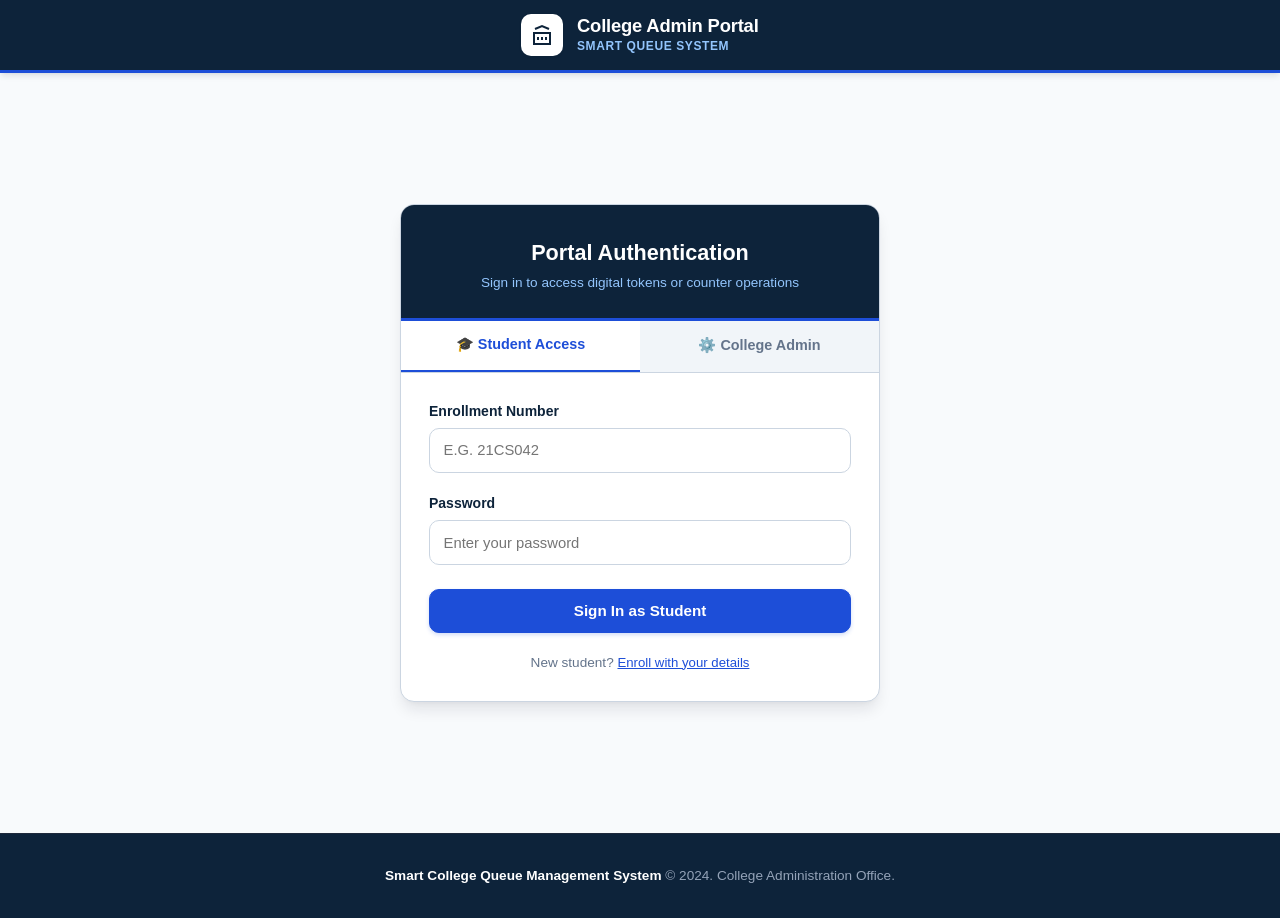
<file: Smart_College_Queue/index.html>
<!DOCTYPE html>
<html lang="en">
<head>
    <meta charset="UTF-8">
    <meta name="viewport" content="width=device-width, initial-scale=1.0">
    <title>Smart College Queue Management System — Student Portal</title>
    <meta name="description" content="College Administrative Queue Portal: Digital tokens, live queue tracking, estimated wait times, and online document verification.">
    <link rel="stylesheet" href="css/style.css">
    <link rel="stylesheet" href="css/responsive.css">
</head>
<body>

    <!-- 1. Header & Navigation -->
    <header class="portal-header">
        <div class="container nav-wrapper">
            <!-- Brand / Logo -->
            <div class="brand-section">
                <div class="brand-logo-icon" aria-label="College Logo">
                    <svg width="24" height="24" viewBox="0 0 24 24" fill="none" stroke="currentColor" stroke-width="2">
                        <path d="M3 21h18M3 10h18M5 6l7-3 7 3M4 10v11M20 10v11M8 14v3M12 14v3M16 14v3"/>
                    </svg>
                </div>
                <div class="brand-text-block">
                    <span class="brand-title">College Admin Portal</span>
                    <span class="brand-subtitle">Smart Queue System</span>
                </div>
            </div>

            <!-- Mobile Nav Toggle -->
            <button class="mobile-nav-toggle" id="mobileNavToggle" aria-label="Toggle Navigation Menu">
                <svg width="24" height="24" viewBox="0 0 24 24" fill="none" stroke="currentColor" stroke-width="2">
                    <line x1="3" y1="12" x2="21" y2="12"></line>
                    <line x1="3" y1="6" x2="21" y2="6"></line>
                    <line x1="3" y1="18" x2="21" y2="18"></line>
                </svg>
            </button>

            <!-- Navigation Links -->
            <nav class="main-nav" id="mainNav">
                <ul class="nav-links">
                    <li><a href="index.html" class="nav-link active">Home</a></li>
                    <li><a href="services.html" class="nav-link">Services</a></li>
                    <li><a href="queue.html" class="nav-link">Live Queue</a></li>
                    <li><a href="documents.html" class="nav-link">Documents</a></li>
                    <li><a href="my-tokens.html" class="nav-link">My Tokens</a></li>
                    <li>
                        <a href="notifications.html" class="nav-link">
                            Notifications
                            <span class="nav-badge-pill unread-count-badge" style="display: none;">0</span>
                        </a>
                    </li>
                </ul>

                <!-- Mobile Profile Link (Visible on small screens) -->
                <a href="profile.html" class="student-chip mobile-student-chip" style="display: none;">
                    <span class="student-avatar display-student-avatar">NP</span>
                    <div class="student-meta">
                        <span class="student-name display-student-name">Namasvi Patel</span>
                        <span class="student-id display-student-id">SCQ-2024-8842</span>
                    </div>
                </a>
            </nav>

            <!-- Desktop Student Profile Chip -->
            <div class="user-menu-wrapper">
                <a href="profile.html" class="student-chip" title="View Student Profile">
                    <span class="student-avatar display-student-avatar">NP</span>
                    <div class="student-meta">
                        <span class="student-name display-student-name">Namasvi Patel</span>
                        <span class="student-id display-student-id">21CS042</span>
                    </div>
                </a>
                <button class="btn btn-secondary btn-sm" data-action-logout style="background: rgba(239, 68, 68, 0.2); color: #fca5a5; border-color: rgba(239, 68, 68, 0.4); font-size: 0.8rem; padding: 0.35rem 0.65rem;" title="Sign Out">
                    Sign Out
                </button>
            </div>
        </div>
    </header>

    <!-- 2. Main Content Area -->
    <main class="main-content">
        <div class="container">

            <!-- Welcome Section (Light Blue Banner matching design sketch) -->
            <section class="welcome-banner" aria-labelledby="welcomeHeading">
                <div class="welcome-content">
                    <h1 class="welcome-title" id="welcomeHeading">Welcome, <span class="display-student-name">Namasvi</span>!</h1>
                    <p class="welcome-subtitle">
                        Avoid standing in long administrative lines. Select an administrative service below to generate your digital queue token, track wait times in real time, or submit documents for digital verification.
                    </p>
                </div>
                <div class="welcome-action">
                    <button class="btn btn-primary btn-lg" data-open-token-modal id="btnGenerateTokenHero">
                        <svg width="20" height="20" viewBox="0 0 24 24" fill="none" stroke="currentColor" stroke-width="2">
                            <rect x="3" y="4" width="18" height="18" rx="2" ry="2"></rect>
                            <line x1="16" y1="2" x2="16" y2="6"></line>
                            <line x1="8" y1="2" x2="8" y2="6"></line>
                            <line x1="3" y1="10" x2="21" y2="10"></line>
                        </svg>
                        Generate Digital Token
                    </button>
                </div>
            </section>

            <!-- Active Token Alert Banner (Visible if student currently has active token) -->
            <section id="dashboardActiveTokenBanner" class="active-token-banner" style="display: none;">
                <div class="active-token-info">
                    <div class="token-circle-badge">
                        <span class="token-circle-label">Token</span>
                        <span class="token-circle-num" id="dashTokenNum">#27</span>
                    </div>
                    <div class="active-token-details">
                        <div style="display: flex; align-items: center; gap: 0.5rem; margin-bottom: 0.25rem;">
                            <span class="status-pill status-waiting" id="dashTokenStatusPill">● Waiting</span>
                            <span style="font-size: 0.8rem; color: #64748b;" id="dashTokenServiceLocation">Admin Block G-08</span>
                        </div>
                        <h3 id="dashTokenServiceName">Document Verification Queue</h3>
                        <div class="active-token-stats">
                            <span>Serving: <strong id="dashServingNum">#21</strong></span>
                            <span>People Ahead: <strong id="dashPeopleAhead">6</strong></span>
                            <span>Est. Wait: <strong id="dashWaitTime">~24 mins</strong></span>
                        </div>
                    </div>
                </div>
                <div class="active-token-actions" style="display: flex; gap: 0.5rem;">
                    <a href="queue.html" class="btn btn-primary">
                        <svg width="18" height="18" viewBox="0 0 24 24" fill="none" stroke="currentColor" stroke-width="2">
                            <circle cx="12" cy="12" r="10"></circle>
                            <polyline points="12 6 12 12 16 14"></polyline>
                        </svg>
                        Track Live Queue
                    </a>
                </div>
            </section>

            <!-- Section Title -->
            <div class="section-header-row">
                <div>
                    <h2 class="section-title">
                        <svg width="22" height="22" viewBox="0 0 24 24" fill="none" stroke="currentColor" stroke-width="2">
                            <rect x="2" y="7" width="20" height="14" rx="2" ry="2"></rect>
                            <path d="M16 21V5a2 2 0 0 0-2-2h-4a2 2 0 0 0-2 2v16"></path>
                        </svg>
                        Administrative Services
                    </h2>
                    <p class="section-subtitle">Select a service counter to view live queue conditions or request a token</p>
                </div>
                <a href="services.html" class="btn btn-secondary btn-sm">View All Services Details →</a>
            </div>

            <!-- 4 Service Cards Grid (Matching the attached concept sketch) -->
            <div class="services-grid" id="servicesGridContainer">
                
                <!-- 1. Fees Card -->
                <div class="service-card" data-service-id="fees">
                    <div class="service-card-top">
                        <div class="service-icon-box">
                            <svg width="26" height="26" viewBox="0 0 24 24" fill="none" stroke="currentColor" stroke-width="2">
                                <rect x="1" y="4" width="22" height="16" rx="2" ry="2"></rect>
                                <line x1="1" y1="10" x2="23" y2="10"></line>
                            </svg>
                        </div>
                        <h3 class="service-card-title">Fees</h3>
                        <p class="service-card-desc">Pay fees and view receipts.</p>
                        <div class="service-meta-info">
                            <span>Counter 1 & 2</span>
                            <span id="feesQueueCount">Serving: #F-21</span>
                        </div>
                    </div>
                    <div class="service-card-action">
                        <button class="btn btn-primary btn-block btn-sm" data-open-token-modal data-service-id="fees">
                            Get Token
                        </button>
                    </div>
                </div>

                <!-- 2. Exam Card -->
                <div class="service-card" data-service-id="exam">
                    <div class="service-card-top">
                        <div class="service-icon-box">
                            <svg width="26" height="26" viewBox="0 0 24 24" fill="none" stroke="currentColor" stroke-width="2">
                                <path d="M4 19.5A2.5 2.5 0 0 1 6.5 17H20"></path>
                                <path d="M6.5 2H20v20H6.5A2.5 2.5 0 0 1 4 19.5v-15A2.5 2.5 0 0 1 6.5 2z"></path>
                            </svg>
                        </div>
                        <h3 class="service-card-title">Exam</h3>
                        <p class="service-card-desc">Hall tickets, results, and exam-related requests.</p>
                        <div class="service-meta-info">
                            <span>Counter 3</span>
                            <span id="examQueueCount">Serving: #E-14</span>
                        </div>
                    </div>
                    <div class="service-card-action">
                        <button class="btn btn-primary btn-block btn-sm" data-open-token-modal data-service-id="exam">
                            Get Token
                        </button>
                    </div>
                </div>

                <!-- 3. Documents Card -->
                <div class="service-card" data-service-id="documents">
                    <!-- Active badge indicator -->
                    <span class="active-token-badge" id="docActiveBadge" style="display: none;">
                        <span>●</span> Active Token
                    </span>
                    <div class="service-card-top">
                        <div class="service-icon-box">
                            <svg width="26" height="26" viewBox="0 0 24 24" fill="none" stroke="currentColor" stroke-width="2">
                                <path d="M14 2H6a2 2 0 0 0-2 2v16a2 2 0 0 0 2 2h12a2 2 0 0 0 2-2V8z"></path>
                                <polyline points="14 2 14 8 20 8"></polyline>
                                <path d="M9 15l2 2 4-4"></path>
                            </svg>
                        </div>
                        <h3 class="service-card-title">Documents</h3>
                        <p class="service-card-desc">Certificates, transcripts, bonafide certificates, and other documents.</p>
                        <div class="service-meta-info">
                            <span>Counter 4 & 5</span>
                            <span id="docQueueCount">Serving: #D-21</span>
                        </div>
                    </div>
                    <div class="service-card-action" style="display: flex; gap: 0.4rem;">
                        <button class="btn btn-primary btn-sm" style="flex: 1;" data-open-token-modal data-service-id="documents">
                            Get Token
                        </button>
                        <a href="documents.html" class="btn btn-secondary btn-sm" title="Upload and verify documents">
                            Verify
                        </a>
                    </div>
                </div>

                <!-- 4. Scholarship Card -->
                <div class="service-card" data-service-id="scholarship">
                    <div class="service-card-top">
                        <div class="service-icon-box">
                            <svg width="26" height="26" viewBox="0 0 24 24" fill="none" stroke="currentColor" stroke-width="2">
                                <circle cx="12" cy="8" r="7"></circle>
                                <polyline points="8.21 13.89 7 23 12 20 17 23 15.79 13.88"></polyline>
                            </svg>
                        </div>
                        <h3 class="service-card-title">Scholarship</h3>
                        <p class="service-card-desc">Scholarship applications and status tracking.</p>
                        <div class="service-meta-info">
                            <span>Counter 6</span>
                            <span id="scholarshipQueueCount">Serving: #S-08</span>
                        </div>
                    </div>
                    <div class="service-card-action">
                        <button class="btn btn-primary btn-block btn-sm" data-open-token-modal data-service-id="scholarship">
                            Get Token
                        </button>
                    </div>
                </div>

            </div>

            <!-- Quick Access Document Checklist Banner -->
            <div style="background-color: #ffffff; border: 1px solid #cbd5e1; border-radius: 12px; padding: 1.5rem; display: flex; align-items: center; justify-content: space-between; flex-wrap: wrap; gap: 1.25rem;">
                <div style="display: flex; align-items: center; gap: 1rem;">
                    <div style="width: 44px; height: 44px; border-radius: 8px; background-color: #eff6ff; color: #1d4ed8; display: flex; align-items: center; justify-content: center;">
                        <svg width="24" height="24" viewBox="0 0 24 24" fill="none" stroke="currentColor" stroke-width="2">
                            <path d="M9 11l3 3L22 4"></path>
                            <path d="M21 12v7a2 2 0 0 1-2 2H5a2 2 0 0 1-2-2V5a2 2 0 0 1 2-2h11"></path>
                        </svg>
                    </div>
                    <div>
                        <h4 style="font-size: 1.05rem; font-weight: 700; color: #0d233a; margin-bottom: 0.2rem;">Document Verification Workflow</h4>
                        <p style="font-size: 0.85rem; color: #64748b;">Submit required certificates, track review statuses, and re-upload rejected files before visiting counter.</p>
                    </div>
                </div>
                <div>
                    <a href="documents.html" class="btn btn-secondary">
                        Open Document Checklist & Uploads →
                    </a>
                </div>
            </div>

        </div>
    </main>

    <!-- 3. Digital Token Generation Modal -->
    <div class="modal-overlay" id="tokenModal" role="dialog" aria-modal="true" aria-labelledby="modalTitle">
        <div class="modal-dialog">
            <div class="modal-header">
                <h3 class="modal-title" id="modalTitle">Generate Digital Queue Token</h3>
                <button class="modal-close-btn" data-close-token-modal aria-label="Close modal">✕</button>
            </div>
            <form id="tokenGenerateForm">
                <div class="modal-body">
                    <!-- Error / Notice Alert inside modal -->
                    <div id="modalAlertBox" style="display: none; padding: 0.75rem 1rem; border-radius: 6px; background-color: #fef2f2; border: 1px solid #fecaca; color: #b91c1c; font-size: 0.85rem; margin-bottom: 1.25rem;"></div>

                    <div class="form-group">
                        <label for="modalServiceSelect" class="form-label">Select Administrative Service *</label>
                        <select id="modalServiceSelect" class="form-select" required>
                            <option value="">-- Choose a Service Counter --</option>
                        </select>
                        <span class="form-hint">Each service counter has an independent digital queue.</span>
                    </div>

                    <div class="form-group">
                        <label for="modalCategoryInput" class="form-label">Purpose / Sub-Category</label>
                        <select id="modalCategoryInput" class="form-select">
                            <option value="General Inquiry">General Inquiry / Token</option>
                            <option value="Bonafide Certificate">Bonafide Certificate Request</option>
                            <option value="Semester Fee Receipt">Semester Fee Receipt Collection</option>
                            <option value="Duplicate Hall Ticket">Duplicate Hall Ticket / Exam Admit</option>
                            <option value="Marksheet Attestation">Marksheet Attestation & Verification</option>
                            <option value="Scholarship Verification">Scholarship Physical Verification</option>
                        </select>
                    </div>

                    <div class="form-group">
                        <label for="modalNoteInput" class="form-label">Additional Note (Optional)</label>
                        <textarea id="modalNoteInput" class="form-textarea" rows="2" placeholder="e.g. Need urgent sign for loan application"></textarea>
                    </div>
                </div>
                <div class="modal-footer">
                    <button type="button" class="btn btn-secondary" data-close-token-modal>Cancel</button>
                    <button type="submit" class="btn btn-primary" id="btnConfirmGenerateToken">
                        Generate Token Now
                    </button>
                </div>
            </form>
        </div>
    </div>

    <!-- 4. Portal Footer -->
    <footer class="portal-footer">
        <div class="container footer-inner">
            <div class="footer-copy">
                <strong>Smart College Queue Management System</strong> &copy; 2024. College Administration Office.
            </div>
            <div class="footer-links">
                <a href="services.html">Services</a>
                <a href="queue.html">Live Tracking</a>
                <a href="documents.html">Document Portal</a>
                <a href="profile.html">Student Profile</a>
            </div>
        </div>
    </footer>

    <!-- Scripts -->
    <script src="js/storage.js"></script>
    <script src="js/app.js"></script>
    <script>
        // Dashboard specific active token display logic
        document.addEventListener('DOMContentLoaded', () => {
            updateDashboardTokenBanner();
            updateDashboardServiceCards();
        });

        function updateDashboardServiceCards() {
            const services = SCQStorage.getServices();
            services.forEach(s => {
                const countEl = document.getElementById(`${s.id}QueueCount`);
                if (countEl) {
                    if (s.isPaused) {
                        countEl.textContent = 'Paused';
                    } else if (s.currentServingNumber > 0) {
                        countEl.textContent = `Serving: #${s.code}-${s.currentServingNumber}`;
                    } else {
                        countEl.textContent = 'Desk Ready';
                    }
                }
            });
        }

        function updateDashboardTokenBanner() {
            const student = SCQStorage.getStudent();
            const activeTokens = SCQStorage.getActiveTokens().filter(t => t.studentId === student?.id);
            const banner = document.getElementById('dashboardActiveTokenBanner');
            const docBadge = document.getElementById('docActiveBadge');

            if (activeTokens.length > 0) {
                const token = activeTokens[0];
                const pos = SCQStorage.calculateQueuePosition(token);

                if (banner) {
                    banner.style.display = 'flex';
                    document.getElementById('dashTokenNum').textContent = `#${token.tokenCode}`;
                    document.getElementById('dashTokenServiceName').textContent = `${token.serviceName} Queue`;
                    document.getElementById('dashTokenServiceLocation').textContent = token.serviceLocation;
                    document.getElementById('dashServingNum').textContent = `#${pos.servingCode}`;
                    document.getElementById('dashPeopleAhead').textContent = pos.peopleAhead;
                    document.getElementById('dashWaitTime').textContent = pos.waitDurationFormatted;

                    const pill = document.getElementById('dashTokenStatusPill');
                    if (pill) {
                        pill.textContent = `● ${token.status}`;
                        pill.className = `status-pill ${token.status === 'Almost Your Turn' ? 'status-almost' : (token.status === 'Being Served' ? 'status-serving' : 'status-waiting')}`;
                    }
                }

                if (token.serviceId === 'documents' && docBadge) {
                    docBadge.style.display = 'inline-flex';
                }
            } else {
                if (banner) banner.style.display = 'none';
                if (docBadge) docBadge.style.display = 'none';
            }
        }
    </script>
</body>
</html>
</file>
<file: Smart_College_Queue/css/style.css>
/* ==========================================================================
   Smart College Queue Management System
   style.css - Core Design System & Component Styles
   ========================================================================== */

/* 1. CSS Variables & Design Tokens */
:root {
    /* Colors matching design reference */
    --color-bg: #f8fafc;
    --color-bg-card: #ffffff;
    --color-navy: #0d233a;
    --color-navy-dark: #081625;
    --color-navy-light: #16365c;
    --color-navy-border: #cbd5e1;
    
    /* Primary Brand Blue */
    --color-primary: #1d4ed8;
    --color-primary-hover: #1e40af;
    --color-primary-light: #eff6ff;
    --color-primary-border: #bfdbfe;

    /* Light Blue Welcome Banner */
    --color-banner-bg: #e0f2fe;
    --color-banner-border: #7dd3fc;
    --color-banner-text: #0369a1;

    /* Status Colors */
    --color-success: #15803d;
    --color-success-bg: #ecfdf5;
    --color-success-border: #86efac;

    --color-warning: #c2410c;
    --color-warning-bg: #fff7ed;
    --color-warning-border: #fed7aa;

    --color-danger: #b91c1c;
    --color-danger-hover: #991b1b;
    --color-danger-bg: #fef2f2;
    --color-danger-border: #fecaca;

    --color-text-main: #0f172a;
    --color-text-muted: #475569;
    --color-text-light: #94a3b8;

    /* Spacing & Borders */
    --radius-sm: 6px;
    --radius-md: 10px;
    --radius-lg: 14px;
    --radius-full: 9999px;
    
    --shadow-sm: 0 1px 3px rgba(15, 23, 42, 0.08);
    --shadow-md: 0 4px 6px -1px rgba(15, 23, 42, 0.1), 0 2px 4px -2px rgba(15, 23, 42, 0.06);
    --shadow-lg: 0 10px 15px -3px rgba(15, 23, 42, 0.1), 0 4px 6px -4px rgba(15, 23, 42, 0.05);

    --font-family: -apple-system, BlinkMacSystemFont, "Segoe UI", Roboto, "Helvetica Neue", Arial, sans-serif;
    --container-max-width: 1180px;
}

/* 2. Base & Reset */
*, *::before, *::after {
    box-sizing: border-box;
    margin: 0;
    padding: 0;
}

html {
    font-size: 16px;
    scroll-behavior: smooth;
}

body {
    font-family: var(--font-family);
    background-color: var(--color-bg);
    color: var(--color-text-main);
    line-height: 1.5;
    min-height: 100vh;
    display: flex;
    flex-direction: column;
    -webkit-font-smoothing: antialiased;
}

img, svg {
    display: inline-block;
    vertical-align: middle;
}

a {
    color: var(--color-primary);
    text-decoration: none;
    transition: color 0.15s ease;
}

a:hover {
    color: var(--color-primary-hover);
    text-decoration: underline;
}

button, input, select, textarea {
    font: inherit;
}

/* 3. Layout Container */
.container {
    width: 100%;
    max-width: var(--container-max-width);
    margin: 0 auto;
    padding: 0 1.25rem;
}

.main-content {
    flex: 1;
    padding: 2rem 0 3rem 0;
}

/* 4. Top Header & Navigation Bar */
.portal-header {
    background-color: var(--color-navy);
    color: #ffffff;
    border-bottom: 3px solid var(--color-primary);
    position: sticky;
    top: 0;
    z-index: 100;
    box-shadow: var(--shadow-md);
}

.nav-wrapper {
    display: flex;
    align-items: center;
    justify-content: space-between;
    height: 70px;
}

.brand-section {
    display: flex;
    align-items: center;
    gap: 0.85rem;
}

.brand-logo-icon {
    width: 42px;
    height: 42px;
    background-color: #ffffff;
    color: var(--color-navy);
    border-radius: var(--radius-md);
    display: flex;
    align-items: center;
    justify-content: center;
    box-shadow: var(--shadow-sm);
}

.brand-text-block {
    display: flex;
    flex-direction: column;
}

.brand-title {
    font-size: 1.15rem;
    font-weight: 700;
    letter-spacing: -0.01em;
    color: #ffffff;
    line-height: 1.2;
}

.brand-subtitle {
    font-size: 0.75rem;
    color: #93c5fd;
    text-transform: uppercase;
    letter-spacing: 0.05em;
    font-weight: 600;
}

/* Navigation Links */
.main-nav {
    display: flex;
    align-items: center;
    gap: 0.5rem;
}

.nav-links {
    list-style: none;
    display: flex;
    align-items: center;
    gap: 0.25rem;
}

.nav-link {
    color: #cbd5e1;
    padding: 0.55rem 0.9rem;
    font-size: 0.925rem;
    font-weight: 500;
    border-radius: var(--radius-sm);
    display: flex;
    align-items: center;
    gap: 0.45rem;
    transition: all 0.15s ease;
    text-decoration: none;
}

.nav-link:hover {
    color: #ffffff;
    background-color: rgba(255, 255, 255, 0.1);
    text-decoration: none;
}

.nav-link.active {
    color: #ffffff;
    background-color: var(--color-primary);
}

.nav-badge-pill {
    background-color: #ef4444;
    color: #ffffff;
    font-size: 0.7rem;
    font-weight: 700;
    padding: 0.1rem 0.45rem;
    border-radius: var(--radius-full);
}

/* Student Profile Top Bar */
.user-menu-wrapper {
    display: flex;
    align-items: center;
    gap: 0.75rem;
}

.student-chip {
    display: flex;
    align-items: center;
    gap: 0.65rem;
    padding: 0.4rem 0.75rem;
    background-color: rgba(255, 255, 255, 0.08);
    border: 1px solid rgba(255, 255, 255, 0.15);
    border-radius: var(--radius-full);
    color: #ffffff;
    text-decoration: none;
    transition: background 0.15s ease;
}

.student-chip:hover {
    background-color: rgba(255, 255, 255, 0.16);
    text-decoration: none;
    color: #ffffff;
}

.student-avatar {
    width: 32px;
    height: 32px;
    border-radius: 50%;
    background-color: #3b82f6;
    color: #ffffff;
    display: flex;
    align-items: center;
    justify-content: center;
    font-size: 0.8rem;
    font-weight: 700;
}

.student-meta {
    display: flex;
    flex-direction: column;
    text-align: left;
}

.student-name {
    font-size: 0.85rem;
    font-weight: 600;
    line-height: 1.1;
}

.student-id {
    font-size: 0.7rem;
    color: #94a3b8;
}

/* Mobile Nav Toggle */
.mobile-nav-toggle {
    display: none;
    background: transparent;
    border: none;
    color: #ffffff;
    cursor: pointer;
    padding: 0.5rem;
    border-radius: var(--radius-sm);
}

/* 5. Welcome Banner (Matches attached sketch) */
.welcome-banner {
    background-color: var(--color-banner-bg);
    border: 1px solid var(--color-banner-border);
    border-left: 5px solid var(--color-primary);
    border-radius: var(--radius-md);
    padding: 1.5rem 1.75rem;
    margin-bottom: 2rem;
    box-shadow: var(--shadow-sm);
    display: flex;
    align-items: center;
    justify-content: space-between;
    gap: 1.5rem;
}

.welcome-content {
    max-width: 760px;
}

.welcome-title {
    font-size: 1.5rem;
    font-weight: 700;
    color: var(--color-navy);
    margin-bottom: 0.35rem;
}

.welcome-subtitle {
    font-size: 0.975rem;
    color: var(--color-text-muted);
    line-height: 1.45;
}

.welcome-action {
    flex-shrink: 0;
}

/* 6. Buttons & Interactive Controls */
.btn {
    display: inline-flex;
    align-items: center;
    justify-content: center;
    gap: 0.5rem;
    font-weight: 600;
    font-size: 0.95rem;
    padding: 0.7rem 1.4rem;
    border-radius: var(--radius-md);
    border: 1px solid transparent;
    cursor: pointer;
    transition: all 0.15s ease-in-out;
    text-align: center;
    line-height: 1.25;
    text-decoration: none;
}

.btn:hover {
    text-decoration: none;
}

.btn-primary {
    background-color: var(--color-primary);
    color: #ffffff;
    border-color: var(--color-primary);
    box-shadow: 0 2px 4px rgba(29, 78, 216, 0.2);
}

.btn-primary:hover {
    background-color: var(--color-primary-hover);
    border-color: var(--color-primary-hover);
    color: #ffffff;
}

.btn-secondary {
    background-color: #ffffff;
    color: var(--color-navy);
    border-color: var(--color-navy-border);
}

.btn-secondary:hover {
    background-color: #f1f5f9;
    border-color: #94a3b8;
}

.btn-danger {
    background-color: var(--color-danger);
    color: #ffffff;
    border-color: var(--color-danger);
}

.btn-danger:hover {
    background-color: var(--color-danger-hover);
    color: #ffffff;
}

.btn-sm {
    padding: 0.45rem 0.85rem;
    font-size: 0.85rem;
    border-radius: var(--radius-sm);
}

.btn-lg {
    padding: 0.85rem 1.75rem;
    font-size: 1.05rem;
}

.btn-block {
    width: 100%;
}

/* 7. Section Headers */
.section-header-row {
    display: flex;
    align-items: center;
    justify-content: space-between;
    margin-bottom: 1.25rem;
}

.section-title {
    font-size: 1.25rem;
    font-weight: 700;
    color: var(--color-navy);
    display: flex;
    align-items: center;
    gap: 0.5rem;
}

.section-subtitle {
    font-size: 0.875rem;
    color: var(--color-text-muted);
}

/* 8. Administrative Service Cards (4 Cards Grid) */
.services-grid {
    display: grid;
    grid-template-columns: repeat(4, 1fr);
    gap: 1.25rem;
    margin-bottom: 2rem;
}

.service-card {
    background-color: var(--color-bg-card);
    border: 1px solid var(--color-navy-border);
    border-radius: var(--radius-lg);
    padding: 1.5rem 1.25rem;
    box-shadow: var(--shadow-sm);
    display: flex;
    flex-direction: column;
    justify-content: space-between;
    transition: transform 0.15s ease, box-shadow 0.15s ease, border-color 0.15s ease;
    position: relative;
}

.service-card:hover {
    transform: translateY(-2px);
    box-shadow: var(--shadow-md);
    border-color: var(--color-primary);
}

.service-card-top {
    margin-bottom: 1.25rem;
}

.service-icon-box {
    width: 48px;
    height: 48px;
    border-radius: var(--radius-md);
    background-color: var(--color-primary-light);
    color: var(--color-primary);
    border: 1px solid var(--color-primary-border);
    display: flex;
    align-items: center;
    justify-content: center;
    margin-bottom: 1rem;
}

.service-card-title {
    font-size: 1.15rem;
    font-weight: 700;
    color: var(--color-navy);
    margin-bottom: 0.45rem;
}

.service-card-desc {
    font-size: 0.875rem;
    color: var(--color-text-muted);
    line-height: 1.45;
    margin-bottom: 0.75rem;
}

.service-meta-info {
    font-size: 0.775rem;
    color: var(--color-text-muted);
    background-color: #f8fafc;
    border: 1px solid #e2e8f0;
    border-radius: var(--radius-sm);
    padding: 0.4rem 0.6rem;
    display: flex;
    align-items: center;
    justify-content: space-between;
    margin-bottom: 1rem;
}

.service-card-action {
    margin-top: auto;
}

/* Active Status Pill on Card */
.active-token-badge {
    position: absolute;
    top: 1rem;
    right: 1rem;
    background-color: #fef3c7;
    border: 1px solid #fde68a;
    color: #92400e;
    font-size: 0.7rem;
    font-weight: 700;
    padding: 0.2rem 0.5rem;
    border-radius: var(--radius-full);
    display: inline-flex;
    align-items: center;
    gap: 0.25rem;
}

/* 9. Live Active Token Banner (shown when student has active token) */
.active-token-banner {
    background-color: #ffffff;
    border: 2px solid var(--color-primary);
    border-radius: var(--radius-lg);
    padding: 1.25rem 1.5rem;
    margin-bottom: 2rem;
    box-shadow: var(--shadow-md);
    display: flex;
    align-items: center;
    justify-content: space-between;
    gap: 1.5rem;
}

.active-token-info {
    display: flex;
    align-items: center;
    gap: 1.25rem;
}

.token-circle-badge {
    width: 62px;
    height: 62px;
    border-radius: 50%;
    background-color: var(--color-primary);
    color: #ffffff;
    display: flex;
    flex-direction: column;
    align-items: center;
    justify-content: center;
    font-weight: 800;
    box-shadow: 0 4px 6px -1px rgba(29, 78, 216, 0.3);
    flex-shrink: 0;
}

.token-circle-label {
    font-size: 0.65rem;
    letter-spacing: 0.05em;
    text-transform: uppercase;
}

.token-circle-num {
    font-size: 1.2rem;
    line-height: 1;
}

.active-token-details h3 {
    font-size: 1.15rem;
    font-weight: 700;
    color: var(--color-navy);
}

.active-token-stats {
    display: flex;
    gap: 1.25rem;
    font-size: 0.875rem;
    color: var(--color-text-muted);
    margin-top: 0.25rem;
}

.active-token-stats strong {
    color: var(--color-navy);
}

/* 10. Digital Token & Queue Tracking Screen (Screen 2 Reference) */
.queue-tracking-wrapper {
    max-width: 840px;
    margin: 0 auto;
}

.back-link-bar {
    margin-bottom: 1.25rem;
}

.back-link {
    display: inline-flex;
    align-items: center;
    gap: 0.4rem;
    font-size: 0.9rem;
    font-weight: 600;
    color: var(--color-navy);
}

.back-link:hover {
    color: var(--color-primary);
}

/* Approaching Turn Alert Banner */
.queue-alert-banner {
    background-color: #fef2f2;
    border: 1px solid #fecaca;
    border-left: 5px solid #dc2626;
    border-radius: var(--radius-md);
    padding: 1rem 1.25rem;
    margin-bottom: 1.5rem;
    display: flex;
    align-items: center;
    gap: 0.75rem;
    color: #991b1b;
    font-size: 0.95rem;
    font-weight: 600;
}

.queue-alert-banner.warning {
    background-color: #fffbeb;
    border-color: #fde68a;
    border-left-color: #d97706;
    color: #92400e;
}

.queue-alert-banner.success {
    background-color: #ecfdf5;
    border-color: #a7f3d0;
    border-left-color: #059669;
    color: #065f46;
}

/* Primary Queue Tracking Card */
.queue-card {
    background-color: var(--color-bg-card);
    border: 1px solid var(--color-navy-border);
    border-radius: var(--radius-lg);
    box-shadow: var(--shadow-md);
    overflow: hidden;
    margin-bottom: 1.75rem;
}

.queue-card-header {
    background-color: var(--color-navy);
    color: #ffffff;
    padding: 1.25rem 1.75rem;
    display: flex;
    align-items: center;
    justify-content: space-between;
}

.queue-card-service-title {
    font-size: 1.25rem;
    font-weight: 700;
}

.queue-card-location {
    font-size: 0.85rem;
    color: #93c5fd;
}

.queue-card-body {
    padding: 2rem 1.75rem;
}

/* Split Tokens Display (My Token vs Serving Token) */
.tokens-comparison-row {
    display: grid;
    grid-template-columns: 1fr 1fr;
    gap: 1.5rem;
    margin-bottom: 2rem;
}

.token-display-box {
    border-radius: var(--radius-md);
    padding: 1.5rem;
    text-align: center;
    border: 1px solid;
}

.token-display-box.my-token {
    background-color: #f0f7ff;
    border-color: #bfdbfe;
}

.token-display-box.serving-token {
    background-color: #f8fafc;
    border-color: #e2e8f0;
}

.token-box-label {
    font-size: 0.85rem;
    text-transform: uppercase;
    letter-spacing: 0.05em;
    font-weight: 700;
    color: var(--color-text-muted);
    margin-bottom: 0.5rem;
}

.token-box-number {
    font-size: 2.75rem;
    font-weight: 800;
    line-height: 1.1;
    color: var(--color-navy);
    margin-bottom: 0.35rem;
}

.token-display-box.my-token .token-box-number {
    color: var(--color-primary);
}

.token-box-desc {
    font-size: 0.825rem;
    color: var(--color-text-muted);
}

/* Queue Key Metrics (People ahead, wait time, counter) */
.queue-metrics-grid {
    display: grid;
    grid-template-columns: repeat(3, 1fr);
    gap: 1rem;
    margin-bottom: 2rem;
}

.metric-card {
    background-color: #ffffff;
    border: 1px solid var(--color-navy-border);
    border-radius: var(--radius-md);
    padding: 1.1rem 1rem;
    text-align: center;
}

.metric-card.highlight-orange {
    background-color: var(--color-warning-bg);
    border-color: var(--color-warning-border);
}

.metric-card.highlight-green {
    background-color: var(--color-success-bg);
    border-color: var(--color-success-border);
}

.metric-label {
    font-size: 0.8rem;
    font-weight: 600;
    color: var(--color-text-muted);
    margin-bottom: 0.35rem;
}

.metric-val {
    font-size: 1.45rem;
    font-weight: 700;
    color: var(--color-navy);
}

.metric-card.highlight-orange .metric-val {
    color: var(--color-warning);
}

.metric-card.highlight-green .metric-val {
    color: var(--color-success);
}

/* Queue Status & Progress Bar */
.queue-progress-section {
    margin-bottom: 2rem;
    padding-top: 1.25rem;
    border-top: 1px solid #e2e8f0;
}

.progress-header-row {
    display: flex;
    align-items: center;
    justify-content: space-between;
    margin-bottom: 0.75rem;
}

.progress-title {
    font-size: 0.95rem;
    font-weight: 700;
    color: var(--color-navy);
}

.progress-pct {
    font-size: 0.875rem;
    font-weight: 600;
    color: var(--color-text-muted);
}

.progress-bar-container {
    width: 100%;
    height: 12px;
    background-color: #e2e8f0;
    border-radius: var(--radius-full);
    overflow: hidden;
    position: relative;
}

.progress-bar-fill {
    height: 100%;
    background-color: var(--color-primary);
    border-radius: var(--radius-full);
    transition: width 0.4s ease;
}

.progress-bar-fill.warning {
    background-color: #f59e0b;
}

.progress-bar-fill.success {
    background-color: #10b981;
}

/* Status Indicator Badges */
.status-pill {
    display: inline-flex;
    align-items: center;
    gap: 0.4rem;
    padding: 0.35rem 0.85rem;
    border-radius: var(--radius-full);
    font-size: 0.825rem;
    font-weight: 700;
}

.status-pill.status-waiting {
    background-color: #eff6ff;
    color: #1d4ed8;
    border: 1px solid #bfdbfe;
}

.status-pill.status-almost {
    background-color: #fff7ed;
    color: #c2410c;
    border: 1px solid #fed7aa;
}

.status-pill.status-serving {
    background-color: #ecfdf5;
    color: #047857;
    border: 1px solid #a7f3d0;
}

.status-pill.status-completed {
    background-color: #f1f5f9;
    color: #475569;
    border: 1px solid #cbd5e1;
}

.status-pill.status-cancelled {
    background-color: #fef2f2;
    color: #b91c1c;
    border: 1px solid #fecaca;
}

/* Queue Actions Row */
.queue-card-actions {
    display: flex;
    align-items: center;
    justify-content: space-between;
    padding-top: 1.5rem;
    border-top: 1px solid #e2e8f0;
    gap: 1rem;
}

/* Simulation Controls Card */
.simulation-box {
    background-color: #f8fafc;
    border: 1px dashed #94a3b8;
    border-radius: var(--radius-md);
    padding: 1.25rem;
    margin-top: 1.5rem;
}

.simulation-box-header {
    display: flex;
    align-items: center;
    justify-content: space-between;
    margin-bottom: 0.5rem;
}

.simulation-box-title {
    font-size: 0.875rem;
    font-weight: 700;
    color: var(--color-navy);
    display: flex;
    align-items: center;
    gap: 0.4rem;
}

.simulation-box-desc {
    font-size: 0.8rem;
    color: var(--color-text-muted);
    margin-bottom: 1rem;
}

.simulation-actions {
    display: flex;
    gap: 0.75rem;
    flex-wrap: wrap;
}

/* 11. Document Verification Section (documents.html) */
.doc-section-card {
    background-color: var(--color-bg-card);
    border: 1px solid var(--color-navy-border);
    border-radius: var(--radius-lg);
    box-shadow: var(--shadow-sm);
    padding: 1.75rem;
    margin-bottom: 2rem;
}

.doc-progress-summary {
    background-color: #f8fafc;
    border: 1px solid #e2e8f0;
    border-radius: var(--radius-md);
    padding: 1.25rem;
    margin-bottom: 1.5rem;
    display: flex;
    align-items: center;
    justify-content: space-between;
    gap: 1.5rem;
}

.doc-stat-group {
    display: flex;
    gap: 2rem;
}

.doc-stat-item {
    display: flex;
    flex-direction: column;
}

.doc-stat-val {
    font-size: 1.35rem;
    font-weight: 700;
    color: var(--color-navy);
}

.doc-stat-lbl {
    font-size: 0.775rem;
    color: var(--color-text-muted);
}

/* Document Item Card */
.doc-item-card {
    background-color: #ffffff;
    border: 1px solid #e2e8f0;
    border-radius: var(--radius-md);
    padding: 1.25rem;
    margin-bottom: 1.25rem;
    transition: border-color 0.15s ease;
}

.doc-item-card:hover {
    border-color: #cbd5e1;
}

.doc-item-card.is-rejected {
    border-left: 4px solid var(--color-danger);
    background-color: #fffdfd;
}

.doc-item-card.is-verified {
    border-left: 4px solid var(--color-success);
}

.doc-item-card.is-pending {
    border-left: 4px solid #f59e0b;
}

.doc-item-header {
    display: flex;
    align-items: flex-start;
    justify-content: space-between;
    gap: 1rem;
    margin-bottom: 0.75rem;
}

.doc-item-title {
    font-size: 1.05rem;
    font-weight: 700;
    color: var(--color-navy);
}

.doc-required-tag {
    font-size: 0.7rem;
    background-color: #fee2e2;
    color: #991b1b;
    padding: 0.15rem 0.45rem;
    border-radius: var(--radius-sm);
    font-weight: 700;
    margin-left: 0.5rem;
}

.doc-item-desc {
    font-size: 0.85rem;
    color: var(--color-text-muted);
    margin-bottom: 0.75rem;
}

.doc-file-info-row {
    background-color: #f8fafc;
    border: 1px solid #e2e8f0;
    border-radius: var(--radius-sm);
    padding: 0.65rem 0.85rem;
    display: flex;
    align-items: center;
    justify-content: space-between;
    gap: 1rem;
    margin-bottom: 0.75rem;
    font-size: 0.825rem;
}

.doc-file-name {
    display: flex;
    align-items: center;
    gap: 0.5rem;
    font-weight: 600;
    color: var(--color-navy);
    word-break: break-all;
}

/* Rejection Callout Box */
.rejection-reason-box {
    background-color: var(--color-danger-bg);
    border: 1px solid var(--color-danger-border);
    border-radius: var(--radius-sm);
    padding: 0.75rem 1rem;
    margin-bottom: 1rem;
    font-size: 0.85rem;
}

.rejection-title {
    font-weight: 700;
    color: var(--color-danger);
    margin-bottom: 0.2rem;
    display: flex;
    align-items: center;
    gap: 0.4rem;
}

.rejection-text {
    color: #7f1d1d;
    margin-bottom: 0.35rem;
}

.rejection-instructions {
    color: #991b1b;
    font-weight: 500;
    font-size: 0.8rem;
}

/* Document Upload Form Area */
.doc-upload-controls {
    display: flex;
    align-items: center;
    gap: 0.75rem;
    flex-wrap: wrap;
}

.custom-file-input {
    display: none;
}

/* 12. Tables (My Tokens, Token History) */
.table-responsive {
    width: 100%;
    overflow-x: auto;
    border: 1px solid var(--color-navy-border);
    border-radius: var(--radius-md);
    background-color: #ffffff;
}

.data-table {
    width: 100%;
    border-collapse: collapse;
    text-align: left;
    font-size: 0.9rem;
}

.data-table th {
    background-color: #f1f5f9;
    color: var(--color-navy);
    font-weight: 700;
    padding: 0.85rem 1rem;
    border-bottom: 2px solid var(--color-navy-border);
    white-space: nowrap;
}

.data-table td {
    padding: 0.9rem 1rem;
    border-bottom: 1px solid #e2e8f0;
    color: var(--color-text-main);
    vertical-align: middle;
}

.data-table tr:last-child td {
    border-bottom: none;
}

.data-table tr:hover td {
    background-color: #f8fafc;
}

/* 13. Notifications List */
.notifications-list {
    display: flex;
    flex-direction: column;
    gap: 0.85rem;
}

.notif-card {
    background-color: #ffffff;
    border: 1px solid var(--color-navy-border);
    border-radius: var(--radius-md);
    padding: 1.15rem 1.25rem;
    box-shadow: var(--shadow-sm);
    display: flex;
    gap: 1rem;
    transition: background 0.15s ease;
}

.notif-card.unread {
    border-left: 4px solid var(--color-primary);
    background-color: #fdfefe;
}

.notif-icon-box {
    width: 38px;
    height: 38px;
    border-radius: 50%;
    display: flex;
    align-items: center;
    justify-content: center;
    flex-shrink: 0;
}

.notif-icon-box.queue {
    background-color: #eff6ff;
    color: #1d4ed8;
}

.notif-icon-box.alert {
    background-color: #fef2f2;
    color: #b91c1c;
}

.notif-icon-box.success {
    background-color: #ecfdf5;
    color: #047857;
}

.notif-icon-box.info {
    background-color: #f1f5f9;
    color: #475569;
}

.notif-content {
    flex: 1;
}

.notif-header-row {
    display: flex;
    align-items: center;
    justify-content: space-between;
    margin-bottom: 0.25rem;
}

.notif-title {
    font-size: 0.95rem;
    font-weight: 700;
    color: var(--color-navy);
}

.notif-time {
    font-size: 0.775rem;
    color: var(--color-text-muted);
}

.notif-message {
    font-size: 0.875rem;
    color: var(--color-text-muted);
    line-height: 1.4;
}

/* 14. Modals and Dialogs */
.modal-overlay {
    position: fixed;
    top: 0;
    left: 0;
    right: 0;
    bottom: 0;
    background-color: rgba(15, 23, 42, 0.6);
    display: flex;
    align-items: center;
    justify-content: center;
    z-index: 1000;
    padding: 1rem;
    opacity: 0;
    pointer-events: none;
    transition: opacity 0.2s ease;
}

.modal-overlay.active {
    opacity: 1;
    pointer-events: auto;
}

.modal-dialog {
    background-color: #ffffff;
    border-radius: var(--radius-lg);
    box-shadow: var(--shadow-lg);
    max-width: 520px;
    width: 100%;
    overflow: hidden;
    transform: translateY(10px);
    transition: transform 0.2s ease;
}

.modal-overlay.active .modal-dialog {
    transform: translateY(0);
}

.modal-header {
    background-color: var(--color-navy);
    color: #ffffff;
    padding: 1.15rem 1.5rem;
    display: flex;
    align-items: center;
    justify-content: space-between;
}

.modal-title {
    font-size: 1.15rem;
    font-weight: 700;
}

.modal-close-btn {
    background: transparent;
    border: none;
    color: #ffffff;
    cursor: pointer;
    font-size: 1.25rem;
    line-height: 1;
    padding: 0.25rem;
    opacity: 0.8;
}

.modal-close-btn:hover {
    opacity: 1;
}

.modal-body {
    padding: 1.5rem;
}

.modal-footer {
    padding: 1rem 1.5rem;
    background-color: #f8fafc;
    border-top: 1px solid #e2e8f0;
    display: flex;
    justify-content: flex-end;
    gap: 0.75rem;
}

/* Form Controls */
.form-group {
    margin-bottom: 1.25rem;
}

.form-label {
    display: block;
    font-size: 0.875rem;
    font-weight: 600;
    color: var(--color-navy);
    margin-bottom: 0.4rem;
}

.form-input, .form-select, .form-textarea {
    width: 100%;
    padding: 0.65rem 0.85rem;
    border: 1px solid var(--color-navy-border);
    border-radius: var(--radius-md);
    background-color: #ffffff;
    color: var(--color-text-main);
    font-size: 0.925rem;
    transition: border-color 0.15s ease, box-shadow 0.15s ease;
}

.form-input:focus, .form-select:focus, .form-textarea:focus {
    outline: none;
    border-color: var(--color-primary);
    box-shadow: 0 0 0 3px rgba(37, 99, 235, 0.15);
}

.form-hint {
    font-size: 0.775rem;
    color: var(--color-text-muted);
    margin-top: 0.35rem;
}

/* Toast Message */
.toast-container {
    position: fixed;
    bottom: 1.5rem;
    right: 1.5rem;
    z-index: 2000;
    display: flex;
    flex-direction: column;
    gap: 0.5rem;
}

.toast {
    background-color: var(--color-navy);
    color: #ffffff;
    padding: 0.85rem 1.25rem;
    border-radius: var(--radius-md);
    box-shadow: var(--shadow-lg);
    font-size: 0.9rem;
    display: flex;
    align-items: center;
    gap: 0.65rem;
    border-left: 4px solid var(--color-primary);
    animation: toastIn 0.25s ease;
}

.toast.toast-error {
    border-left-color: var(--color-danger);
}

.toast.toast-success {
    border-left-color: var(--color-success);
}

@keyframes toastIn {
    from {
        opacity: 0;
        transform: translateY(10px);
    }
    to {
        opacity: 1;
        transform: translateY(0);
    }
}

/* 15. Footer */
.portal-footer {
    background-color: var(--color-navy);
    color: #94a3b8;
    padding: 2rem 0;
    font-size: 0.85rem;
    border-top: 1px solid #1e293b;
    margin-top: auto;
}

.footer-inner {
    display: flex;
    align-items: center;
    justify-content: space-between;
    flex-wrap: wrap;
    gap: 1rem;
}

.footer-copy strong {
    color: #ffffff;
}

.footer-links {
    display: flex;
    gap: 1.25rem;
}

.footer-links a {
    color: #94a3b8;
    text-decoration: none;
}

.footer-links a:hover {
    color: #ffffff;
    text-decoration: underline;
}

/* 16. Admin Dashboard Specific Styles */
.admin-counter-card {
    background: #ffffff;
    border: 1px solid var(--color-navy-border);
    border-radius: var(--radius-lg);
    box-shadow: var(--shadow-sm);
    display: flex;
    flex-direction: column;
    justify-content: space-between;
    transition: all 0.2s ease;
}

.admin-counter-card.is-paused {
    border-color: #f59e0b;
    background-color: #fffdfa;
    box-shadow: 0 0 0 1px #fde68a;
}
</file>
<file: Smart_College_Queue/css/responsive.css>
/* ==========================================================================
   Smart College Queue Management System
   responsive.css - Responsive Media Queries
   ========================================================================== */

/* Tablet & Smaller Desktop Viewports (<= 1024px) */
@media (max-width: 1024px) {
    .services-grid {
        grid-template-columns: repeat(2, 1fr);
        gap: 1.25rem;
    }

    .queue-metrics-grid {
        grid-template-columns: repeat(3, 1fr);
    }
}

/* Tablet & Mobile Breakpoint (<= 768px) */
@media (max-width: 768px) {
    .portal-header {
        position: relative;
    }

    .nav-wrapper {
        height: auto;
        padding: 0.85rem 0;
        flex-wrap: wrap;
    }

    .mobile-nav-toggle {
        display: flex;
        align-items: center;
        justify-content: center;
    }

    .main-nav {
        display: none;
        width: 100%;
        order: 3;
        margin-top: 0.85rem;
        padding-top: 0.85rem;
        border-top: 1px solid rgba(255, 255, 255, 0.15);
    }

    .main-nav.open {
        display: block;
    }

    .nav-links {
        flex-direction: column;
        align-items: stretch;
        gap: 0.35rem;
    }

    .nav-link {
        padding: 0.75rem 1rem;
        border-radius: var(--radius-sm);
    }

    .user-menu-wrapper {
        display: none; /* In mobile, show inside the drawer */
    }

    .mobile-student-chip {
        display: flex !important;
        margin-top: 0.75rem;
        padding: 0.75rem 1rem;
        background: rgba(255, 255, 255, 0.08);
        border-radius: var(--radius-md);
    }

    /* Welcome Banner */
    .welcome-banner {
        flex-direction: column;
        align-items: flex-start;
        gap: 1.25rem;
        padding: 1.25rem;
    }

    .welcome-action {
        width: 100%;
    }

    .welcome-action .btn {
        width: 100%;
    }

    /* Active Token Banner */
    .active-token-banner {
        flex-direction: column;
        align-items: flex-start;
        gap: 1rem;
    }

    .active-token-actions {
        width: 100%;
    }

    .active-token-actions .btn {
        width: 100%;
    }

    /* Service Cards */
    .services-grid {
        grid-template-columns: 1fr;
    }

    /* Queue Tracking */
    .tokens-comparison-row {
        grid-template-columns: 1fr;
        gap: 1rem;
    }

    .queue-metrics-grid {
        grid-template-columns: 1fr;
        gap: 0.75rem;
    }

    .queue-card-actions {
        flex-direction: column;
        gap: 0.75rem;
    }

    .queue-card-actions .btn {
        width: 100%;
    }

    .queue-card-body {
        padding: 1.25rem;
    }

    .queue-card-header {
        padding: 1rem 1.25rem;
        flex-direction: column;
        align-items: flex-start;
        gap: 0.35rem;
    }

    /* Document Summary Stats */
    .doc-progress-summary {
        flex-direction: column;
        align-items: flex-start;
    }

    .doc-stat-group {
        width: 100%;
        justify-content: space-between;
    }

    .doc-item-header {
        flex-direction: column;
        align-items: flex-start;
        gap: 0.5rem;
    }

    .doc-upload-controls {
        flex-direction: column;
        align-items: stretch;
    }

    .doc-upload-controls .btn {
        width: 100%;
    }

    /* Footer */
    .footer-inner {
        flex-direction: column;
        align-items: center;
        text-align: center;
        gap: 1rem;
    }
}

/* Extra Small Phones (<= 480px) */
@media (max-width: 480px) {
    .brand-title {
        font-size: 1rem;
    }

    .welcome-title {
        font-size: 1.25rem;
    }

    .token-box-number {
        font-size: 2.25rem;
    }

    .metric-val {
        font-size: 1.25rem;
    }

    .modal-dialog {
        margin: 0 0.5rem;
    }
}

/* Admin Dashboard Breakpoints */
@media (max-width: 1024px) {
    #kpiStatsGrid {
        grid-template-columns: repeat(2, 1fr) !important;
    }
    #adminCountersContainer {
        grid-template-columns: 1fr !important;
    }
}

@media (max-width: 640px) {
    #kpiStatsGrid {
        grid-template-columns: 1fr !important;
    }
}
</file>
